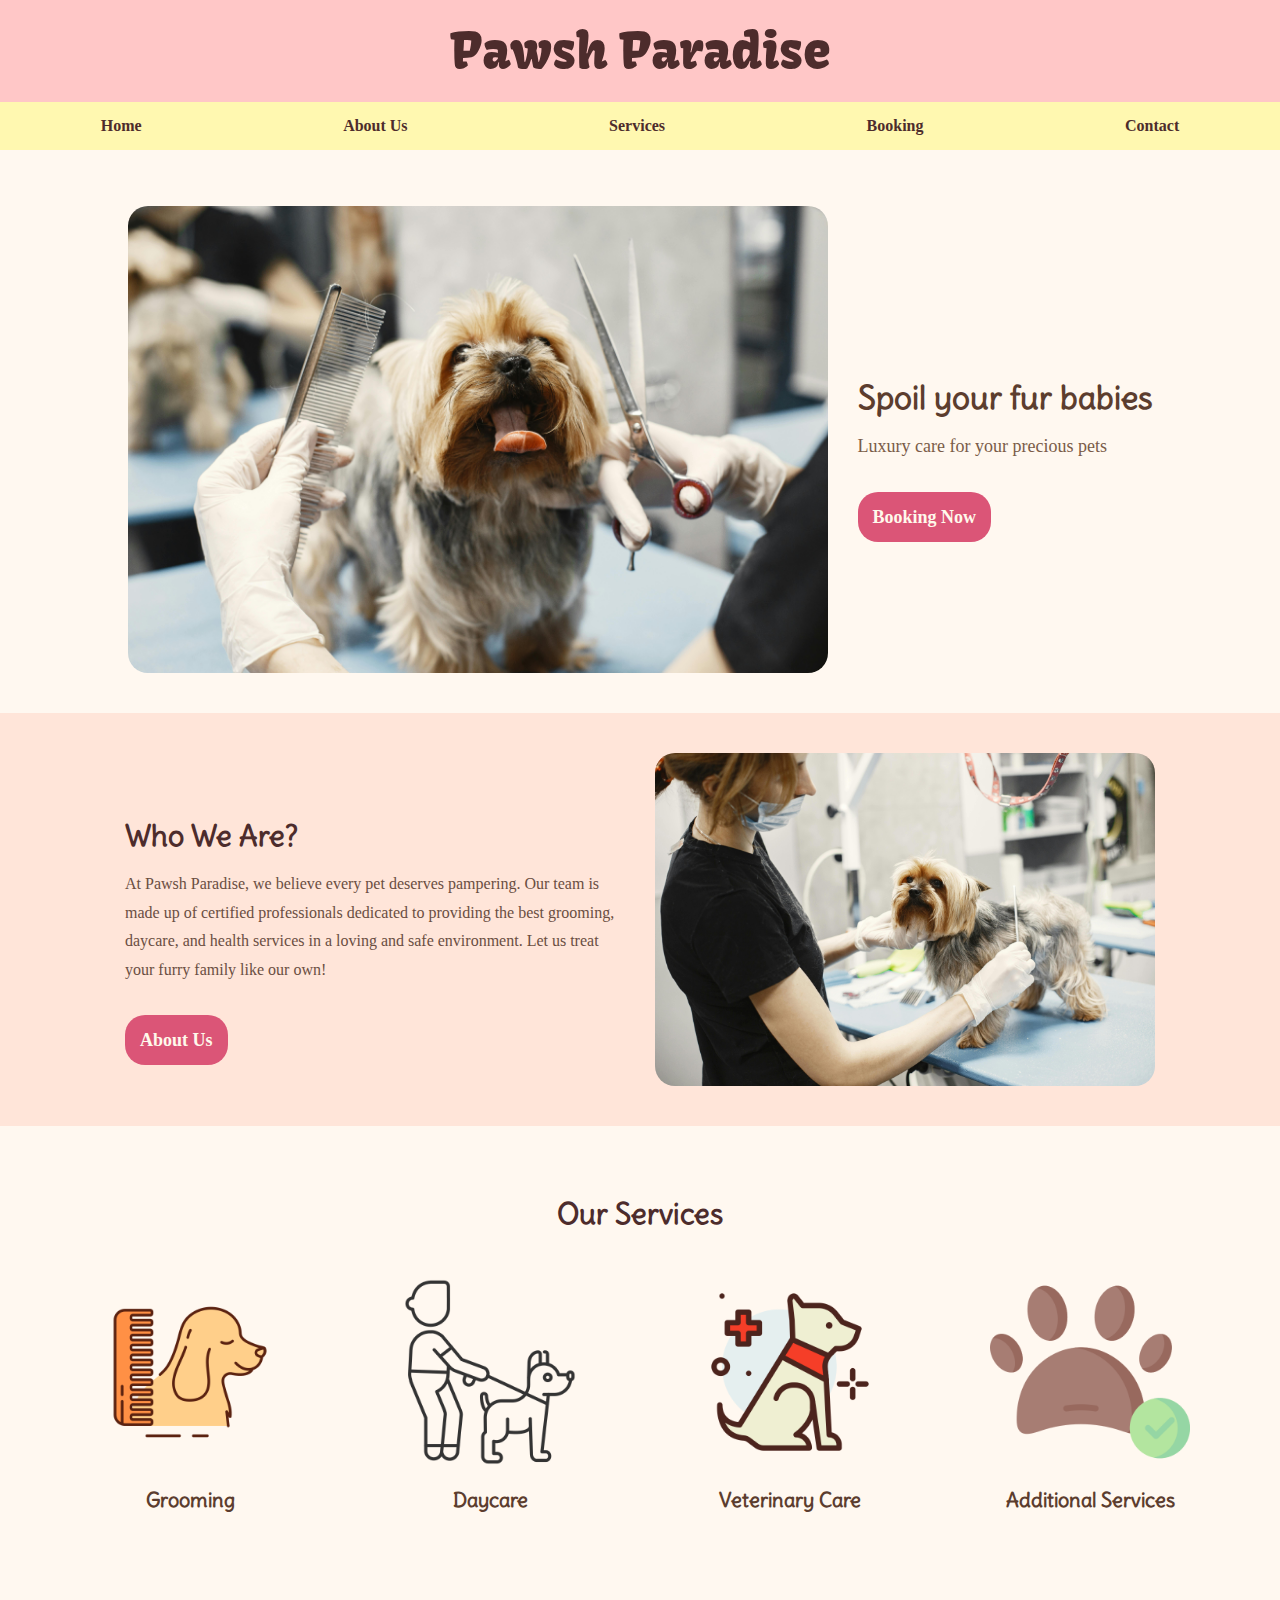
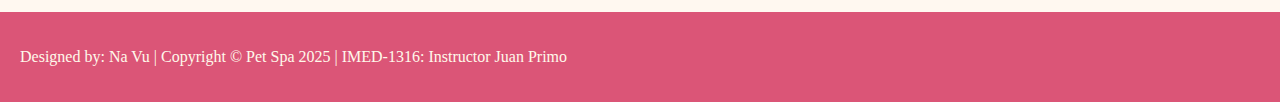
<file: index.html>
<!DOCTYPE html>
<html lang="en">
<head>
    <meta charset="UTF-8">
    <meta name="viewport" content="width=device-width, initial-scale=1.0">
 <!-- Na Vu | Student ID: 7889923 -->
    <title>Pet Spa</title>
    <link rel="stylesheet" href="home.css">
</head>
<body>
    <header>
        <h1>Pawsh Paradise</h1>
    </header>
    <nav>
        <ul>
        <li><a href="index.html">Home</a></li>
        <li><a href="aboutus.html">About Us</a></li>
        <li><a href="services.html">Services</a></li>
        <li><a href="booking.html">Booking</a></li>
        <li><a href="contact.html">Contact</a></li>
      </ul>
    </nav> 
<main>
    <section class="hero">
        <img src="pics/dog.jpg" alt="Pet Spa Image">
        <aside>
          <h2>Spoil your fur babies</h2>
          <p>Luxury care for your precious pets</p>
          <a href="booking.html">Booking Now</a>
        </aside>
      </section>
      <section class="about">
        <aside>
          <h3>Who We Are?</h3>
          <p>At Pawsh Paradise, we believe every pet deserves pampering. Our team is made up of certified professionals dedicated to providing the best grooming, daycare, and health services in a loving and safe environment. Let us treat your furry family like our own!</p>
          <a href="aboutus.html">About Us</a>
        </aside>
        <img src="pics/brush.jpg" alt="About Us Image">
      </section>
      <section class="services">
        <h3>Our Services</h3>
        <ul>
          <li>
            <img src="pics/dog.png" alt="Grooming">
            <p>Grooming</p>
          </li>
          <li>
            <img src="pics/canine.png" alt="Daycare">
            <p>Daycare</p>
          </li>
          <li>
            <img src="pics/service-dog.png" alt="Veterinary Care">
            <p>Veterinary Care</p>
          </li>
          <li>
            <img src="pics/pet-friendly.png" alt="Additional Services">
            <p>Additional Services</p>
          </li>
        </ul>
      </section>

</main>
<footer>
    <p>Designed by: Na Vu | Copyright © Pet Spa 2025 | IMED-1316: Instructor Juan Primo</p>
</footer>
</body>
</html>
</file>
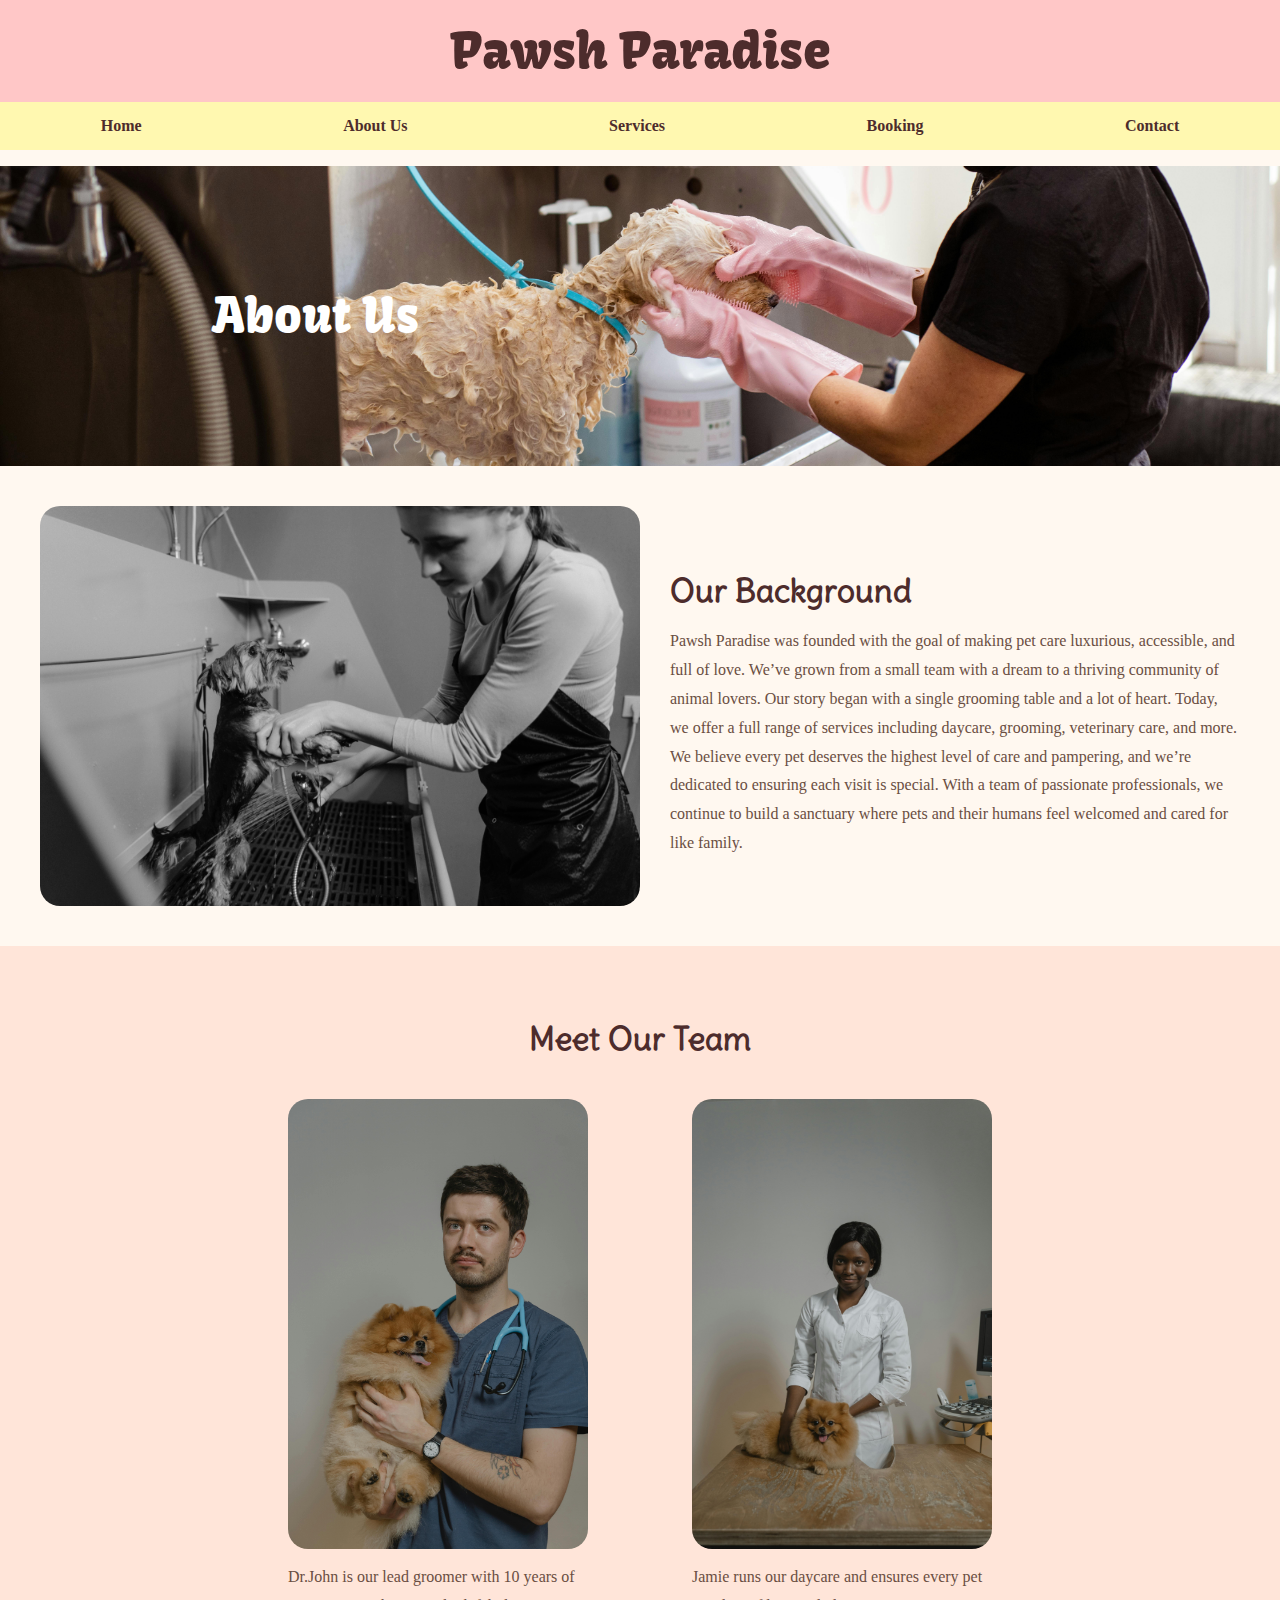
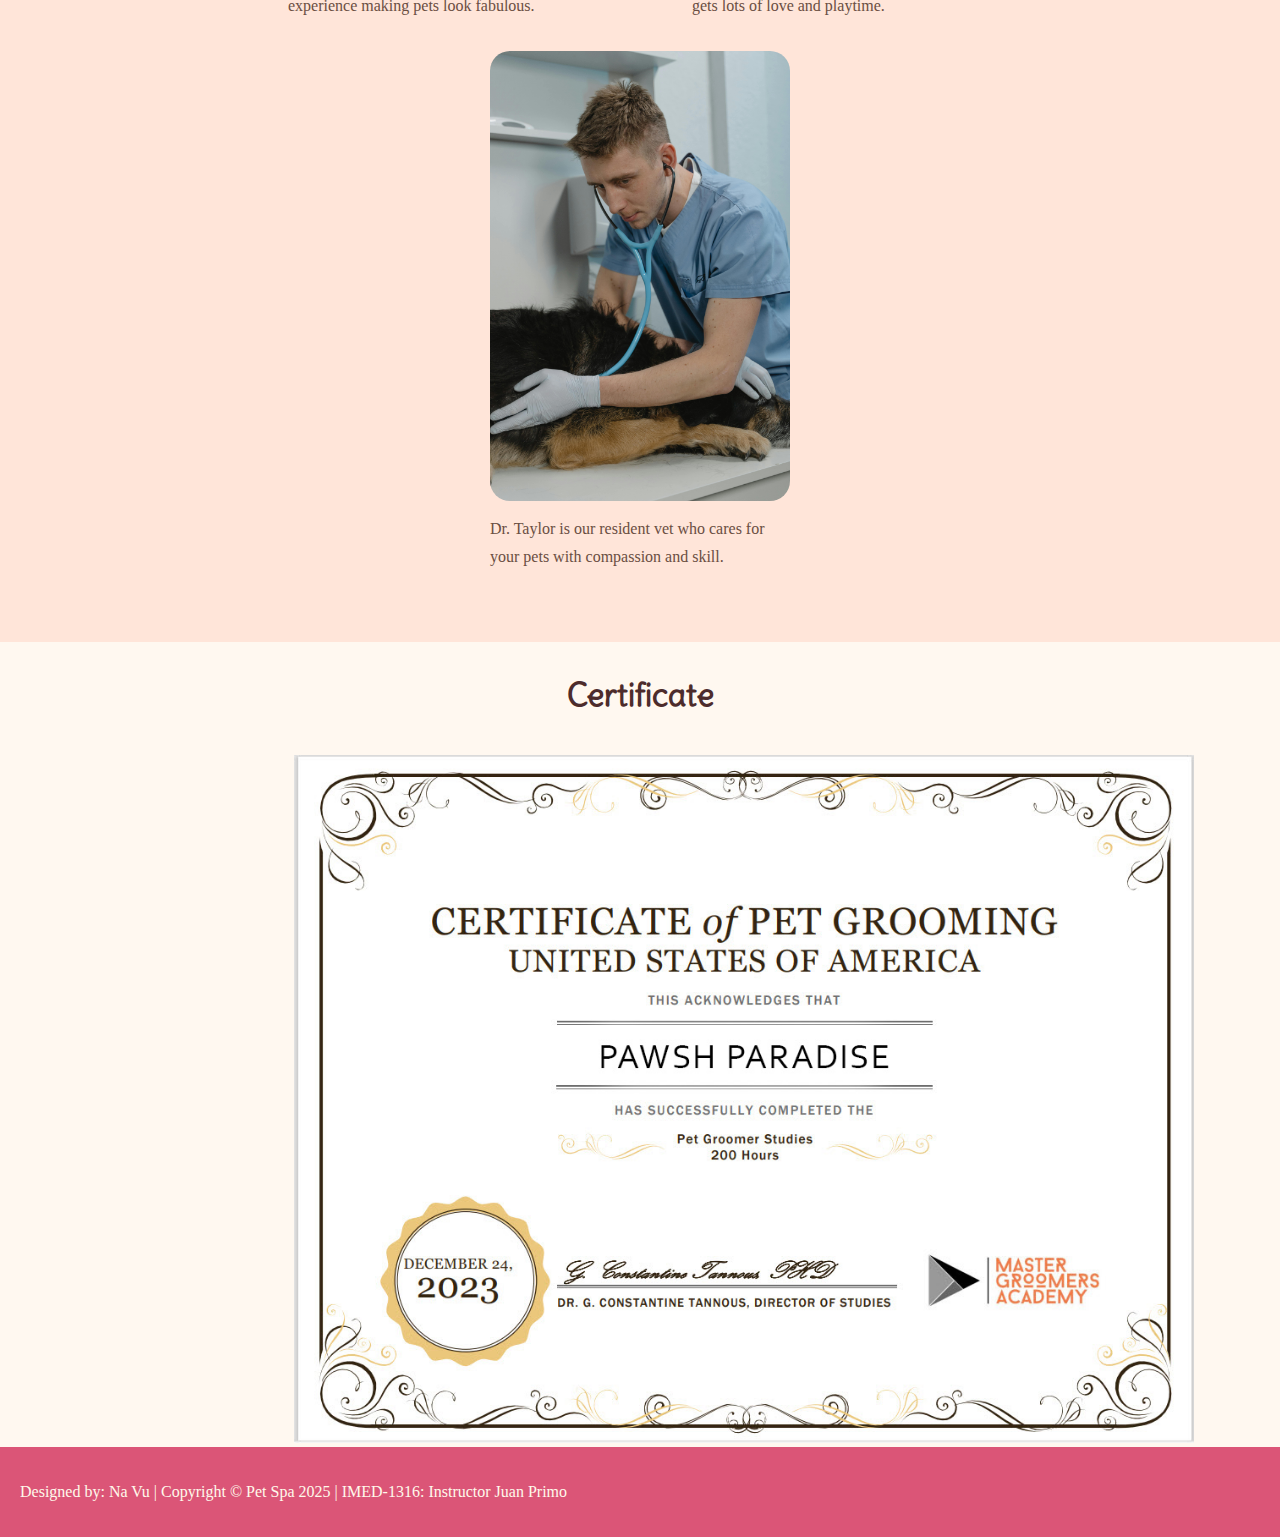
<file: aboutus.html>
<!DOCTYPE html>
<html lang="en">
<head>
    <meta charset="UTF-8">
    <meta name="viewport" content="width=device-width, initial-scale=1.0">
 <!-- Na Vu | Student ID: 7889923 -->
 <title>Pet Spa</title>
 <link rel="stylesheet" href="home.css">
 <link rel="stylesheet" href="aboutus.css">

</head>
<body>
 <header>
     <h1>Pawsh Paradise</h1>
 </header>
 <nav>
     <ul>
     <li><a href="index.html">Home</a></li>
     <li><a href="aboutus.html">About Us</a></li>
     <li><a href="services.html">Services</a></li>
     <li><a href="booking.html">Booking</a></li>
     <li><a href="contact.html">Contact</a></li>
   </ul>
 </nav> 
 <main>
 <section class="about-banner">
    <h2>About Us</h2>
  </section>

  <section class="background">
    <img src="pics/us.jpg" alt="Our Background">
    <section class="text">
      <h3>Our Background</h3>
      <p>Pawsh Paradise was founded with the goal of making pet care luxurious, accessible, and full of love. We’ve grown from a small team with a dream to a thriving community of animal lovers. Our story began with a single grooming table and a lot of heart. Today, we offer a full range of services including daycare, grooming, veterinary care, and more. We believe every pet deserves the highest level of care and pampering, and we’re dedicated to ensuring each visit is special. With a team of passionate professionals, we continue to build a sanctuary where pets and their humans feel welcomed and cared for like family.</p>
    </section>
  </section>

  <section class="team">
        <h3>Meet Our Team</h3>
        <section class="team-member">
          <img src="pics/p1.jpg" alt="Team Member 1">
          <p>Dr.John is our lead groomer with 10 years of experience making pets look fabulous.</p>
        </section>
        <section class="team-member">
          <img src="pics/p3.jpg" alt="Team Member 2">
          <p>Jamie runs our daycare and ensures every pet gets lots of love and playtime.</p>
        </section>
        <section class="team-member">
          <img src="pics/p2.jpg" alt="Team Member 3">
          <p>Dr. Taylor is our resident vet who cares for your pets with compassion and skill.</p>
        </section>
  </section>
  <section class="certificate">
    <h3>Certificate</h3>
    <img src="pics/Pet-Grooming-Certificate.jpg" alt="certificate">
  </section>
</main>
<footer>
    <p>Designed by: Na Vu | Copyright © Pet Spa 2025 | IMED-1316: Instructor Juan Primo</p>
</footer>
</body>
</html>
</file>
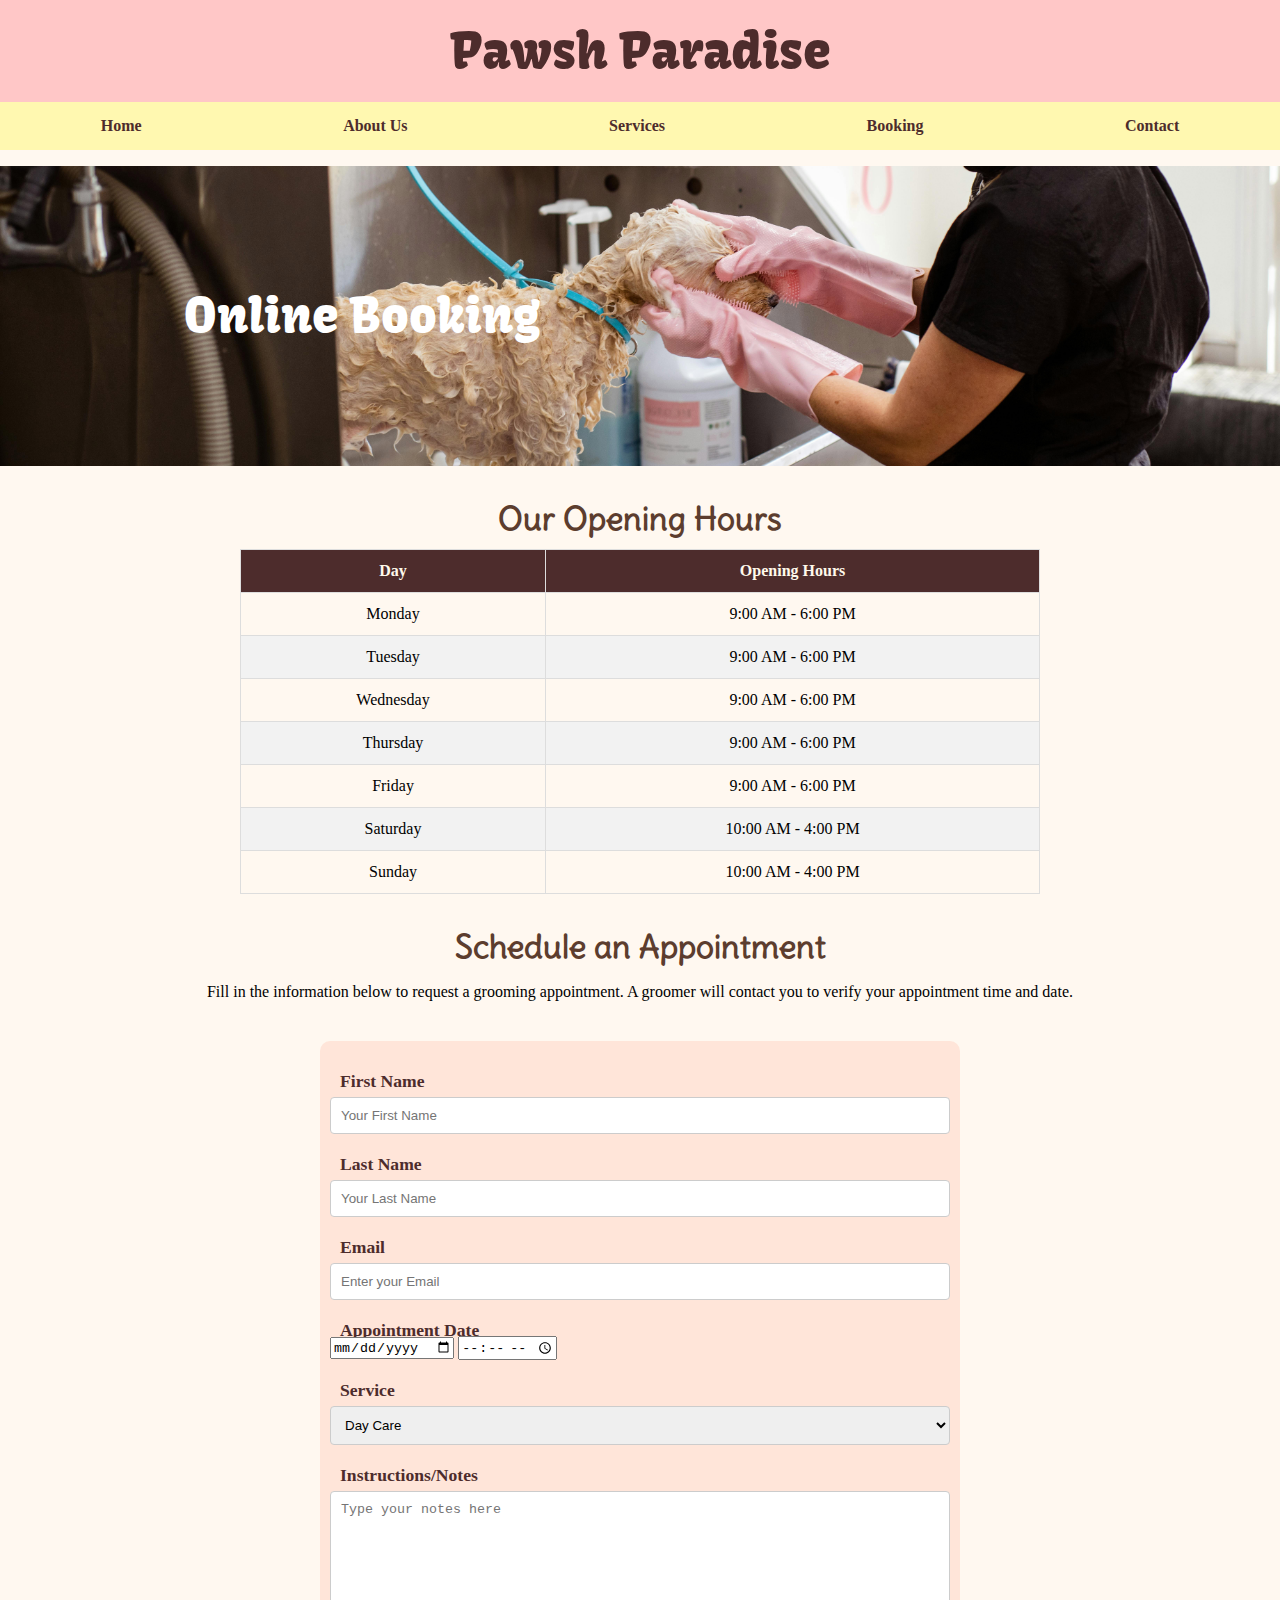
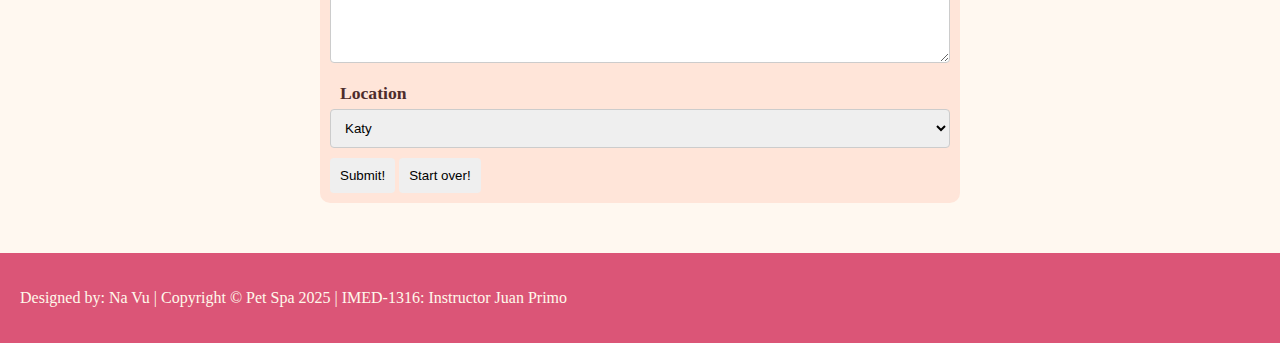
<file: booking.html>
<!DOCTYPE html>
<html lang="en">
<head>
    <meta charset="UTF-8">
    <meta name="viewport" content="width=device-width, initial-scale=1.0">
 <!-- Na Vu | Student ID: 7889923 -->
 <title>Pet Spa</title>
 <link rel="stylesheet" href="home.css">
 <link rel="stylesheet" href="booking.css">
</head>
<body>
 <header>
     <h1>Pawsh Paradise</h1>
 </header>
 <nav>
     <ul>
     <li><a href="index.html">Home</a></li>
     <li><a href="aboutus.html">About Us</a></li>
     <li><a href="services.html">Services</a></li>
     <li><a href="booking.html">Booking</a></li>
     <li><a href="contact.html">Contact</a></li>
   </ul>
 </nav>
    <main>
        <section class="booking-banner">
        <h2>Online Booking</h2>
    </section>
    <h3>Our Opening Hours</h3>
        <table>
          <thead>
            <tr>
              <th>Day</th>
              <th>Opening Hours</th>
            </tr>
          </thead>
          <tbody>
            <tr>
              <td>Monday</td>
              <td>9:00 AM - 6:00 PM</td>
            </tr>
            <tr>
              <td>Tuesday</td>
              <td>9:00 AM - 6:00 PM</td>
            </tr>
            <tr>
              <td>Wednesday</td>
              <td>9:00 AM - 6:00 PM</td>
            </tr>
            <tr>
              <td>Thursday</td>
              <td>9:00 AM - 6:00 PM</td>
            </tr>
            <tr>
              <td>Friday</td>
              <td>9:00 AM - 6:00 PM</td>
            </tr>
            <tr>
              <td>Saturday</td>
              <td>10:00 AM - 4:00 PM</td>
            </tr>
            <tr>
              <td>Sunday</td>
              <td>10:00 AM - 4:00 PM</td>
            </tr>
          </tbody>
        </table>
        <section>
        <h3>Schedule an Appointment</h3>
        <p>Fill in the information below to request a grooming appointment. A groomer will contact you to verify your appointment time and date. </p>
    </section>
        <section>
            <form action="#">
              <label for="fname">First Name</label>
              <input type="text" id="fname" name="fname" placeholder="Your First Name">
              
              <label for="lname">Last Name</label>
              <input type="text" id="lname" name="lname" placeholder="Your Last Name">
              
              <label for="email">Email</label>
              <input type="email" id="email" name="email" placeholder="Enter your Email" required>
              
                  <label for="date">Appointment Date</label>
              <input type="date" id="date" name="date">
              <input type="time" id="time" name="time">
              
                  <label for="Service">Service</label>
              <select name="Service" id="Service">
                <option value="Day Care" selected>Day Care</option>
                <option value="Grooming">Grooming</option>
                <option value="Veterinary" >Veterinary</option>
                <option value="Additional Services" >Additional Services</option>
              </select>
              
              <label for="comments">Instructions/Notes</label>
              <textarea name="comments" id="comments" cols="30" rows="10" placeholder="Type your notes here"></textarea>
              
              <label for="Location">Location</label>
              <select name="Location" id="Location">
                <option value="Spring">Spring</option>
                <option value="Tomball">Tomball</option>
                <option value="Katy" selected>Katy</option>
             
              </select>
              
              <input type="submit" value="Submit!">
              <input type="reset" value="Start over!">
            </form>
          </section>
      </main>
      <footer>
        <p>Designed by: Na Vu | Copyright © Pet Spa 2025 | IMED-1316: Instructor Juan Primo</p>
    </footer>
</body>
</html>
</file>
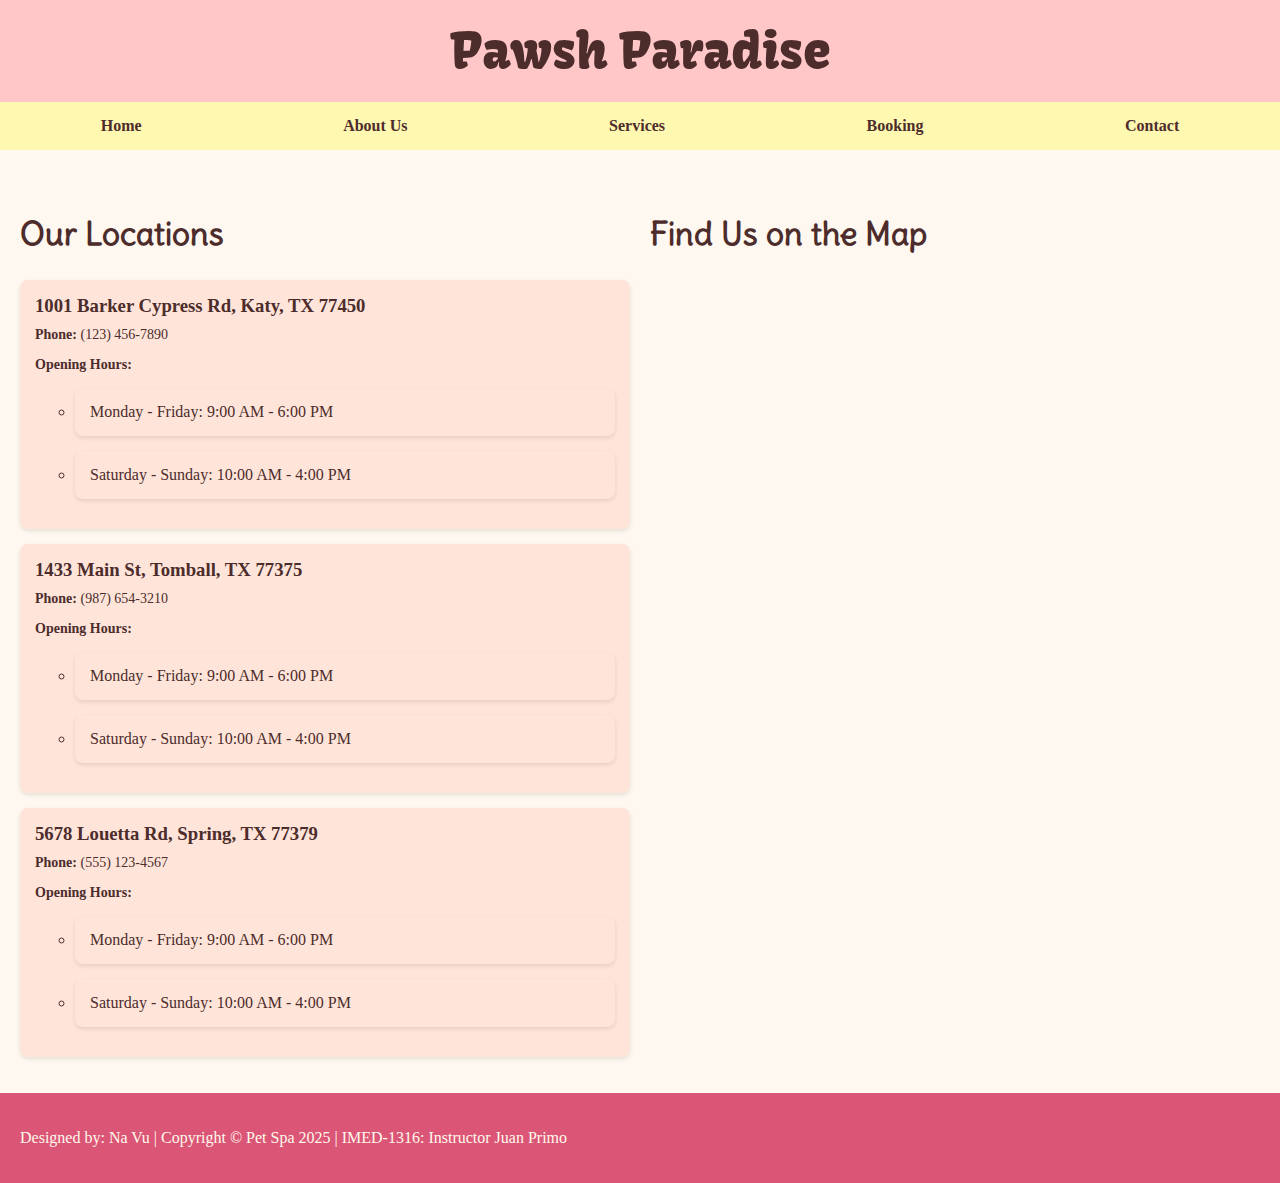
<file: contact.html>
<!DOCTYPE html>
<html lang="en">
<head>
    <meta charset="UTF-8">
    <meta name="viewport" content="width=device-width, initial-scale=1.0">
 <!-- Na Vu | Student ID: 7889923 -->
 <title>Pet Spa</title>
 <link rel="stylesheet" href="home.css">
 <link rel="stylesheet" href="contact.css">
</head>
<body>
 <header>
     <h1>Pawsh Paradise</h1>
 </header>
 <nav>
     <ul>
     <li><a href="index.html">Home</a></li>
     <li><a href="aboutus.html">About Us</a></li>
     <li><a href="services.html">Services</a></li>
     <li><a href="booking.html">Booking</a></li>
     <li><a href="contact.html">Contact</a></li>
   </ul>
 </nav>
    <main>
  <section class="locations">
      <h2>Our Locations</h2>
      <ul class="location-list">
        <li>
          <h3>1001 Barker Cypress Rd, Katy, TX 77450</h3>
          <p class="location-details"><strong>Phone:</strong> (123) 456-7890</p>
          <p class="location-details"><strong>Opening Hours:</strong></p>
          <ul>
            <li>Monday - Friday: 9:00 AM - 6:00 PM</li>
            <li>Saturday - Sunday: 10:00 AM - 4:00 PM</li>
          </ul>
        </li>
        <li>
          <h3>1433 Main St, Tomball, TX 77375</h3>
          <p class="location-details"><strong>Phone:</strong> (987) 654-3210</p>
          <p class="location-details"><strong>Opening Hours:</strong></p>
          <ul>
            <li>Monday - Friday: 9:00 AM - 6:00 PM</li>
            <li>Saturday - Sunday: 10:00 AM - 4:00 PM</li>
          </ul>
        </li>
        <li>
          <h3>5678 Louetta Rd, Spring, TX 77379</h3>
          <p class="location-details"><strong>Phone:</strong> (555) 123-4567</p>
          <p class="location-details"><strong>Opening Hours:</strong></p>
          <ul>
            <li>Monday - Friday: 9:00 AM - 6:00 PM</li>
            <li>Saturday - Sunday: 10:00 AM - 4:00 PM</li>
          </ul>
        </li>
      </ul>
    </section>
    
        <aside>
          <h2>Find Us on the Map</h2>
          <iframe src="https://www.google.com/maps/embed?pb=..." allowfullscreen></iframe>
        </aside>
      </main>
      <footer>
        <p>Designed by: Na Vu | Copyright © Pet Spa 2025 | IMED-1316: Instructor Juan Primo</p>
    </footer>
</body>
</html>
</file>
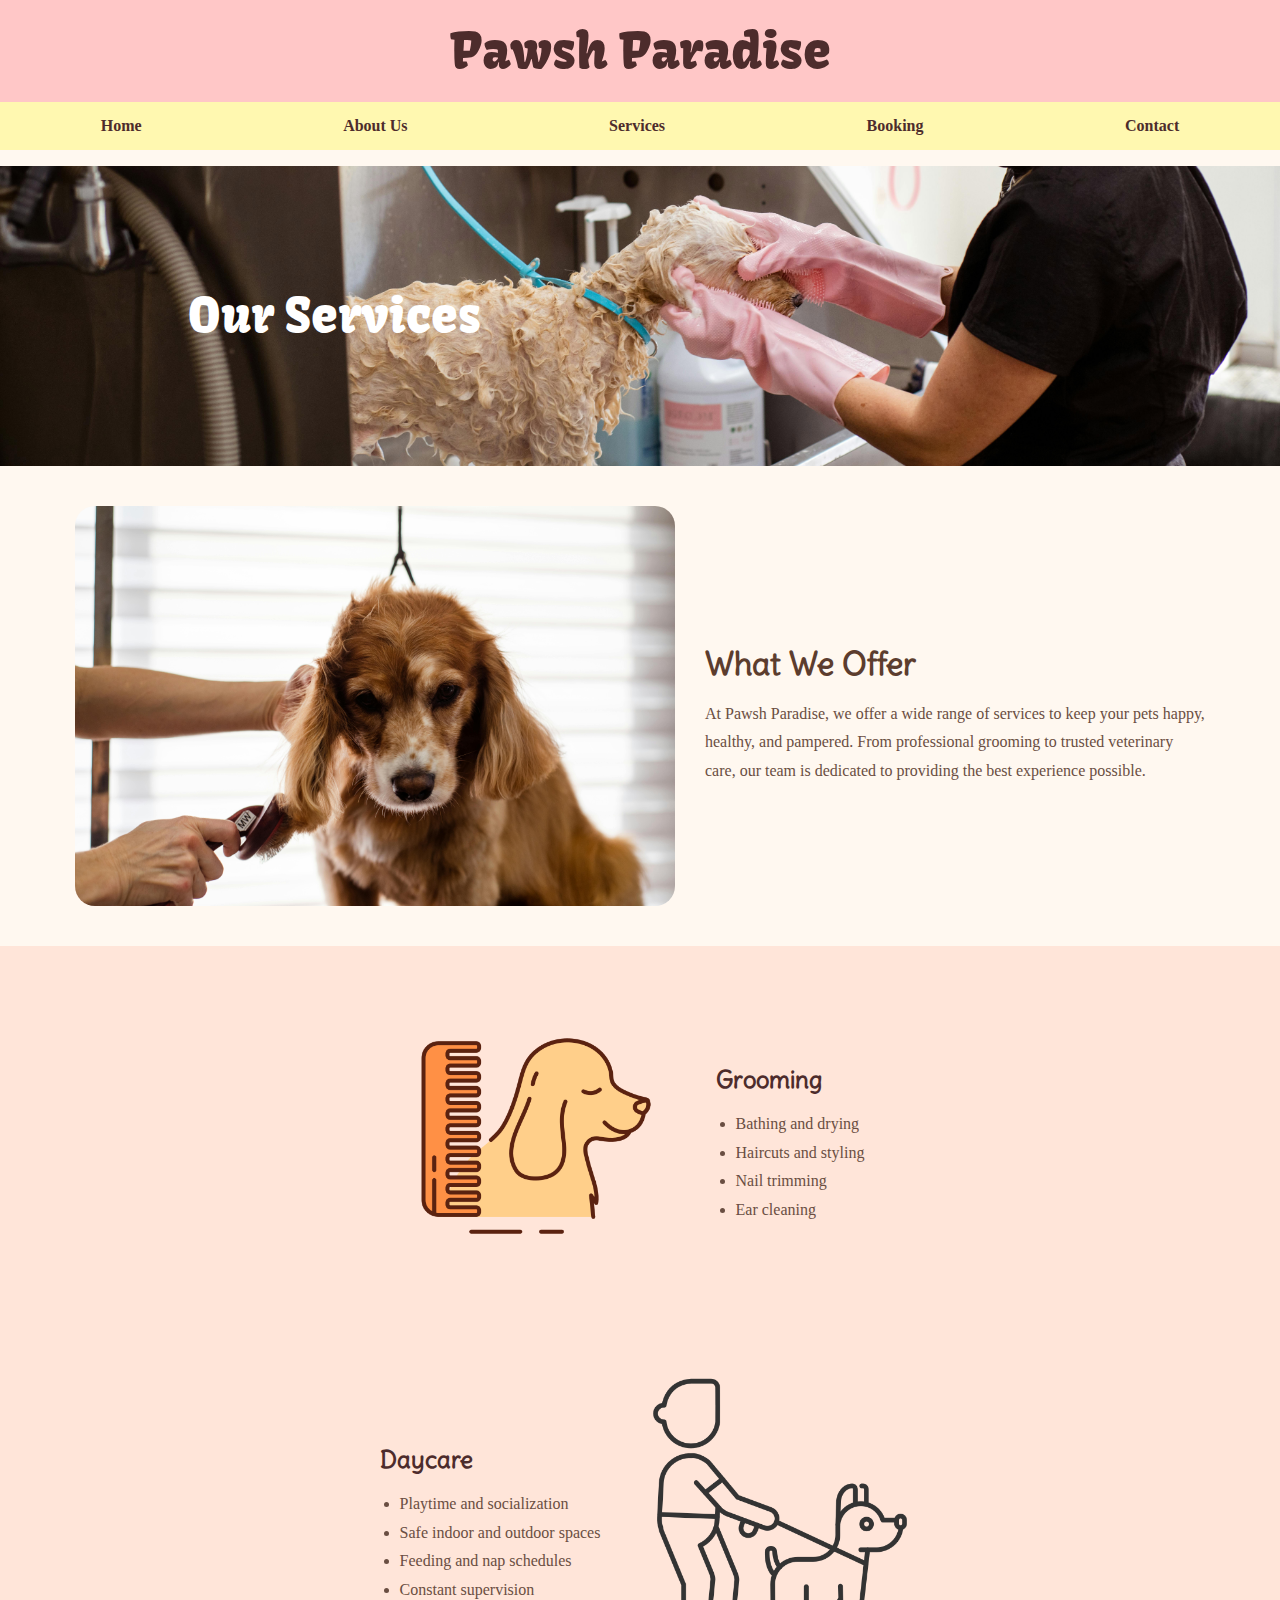
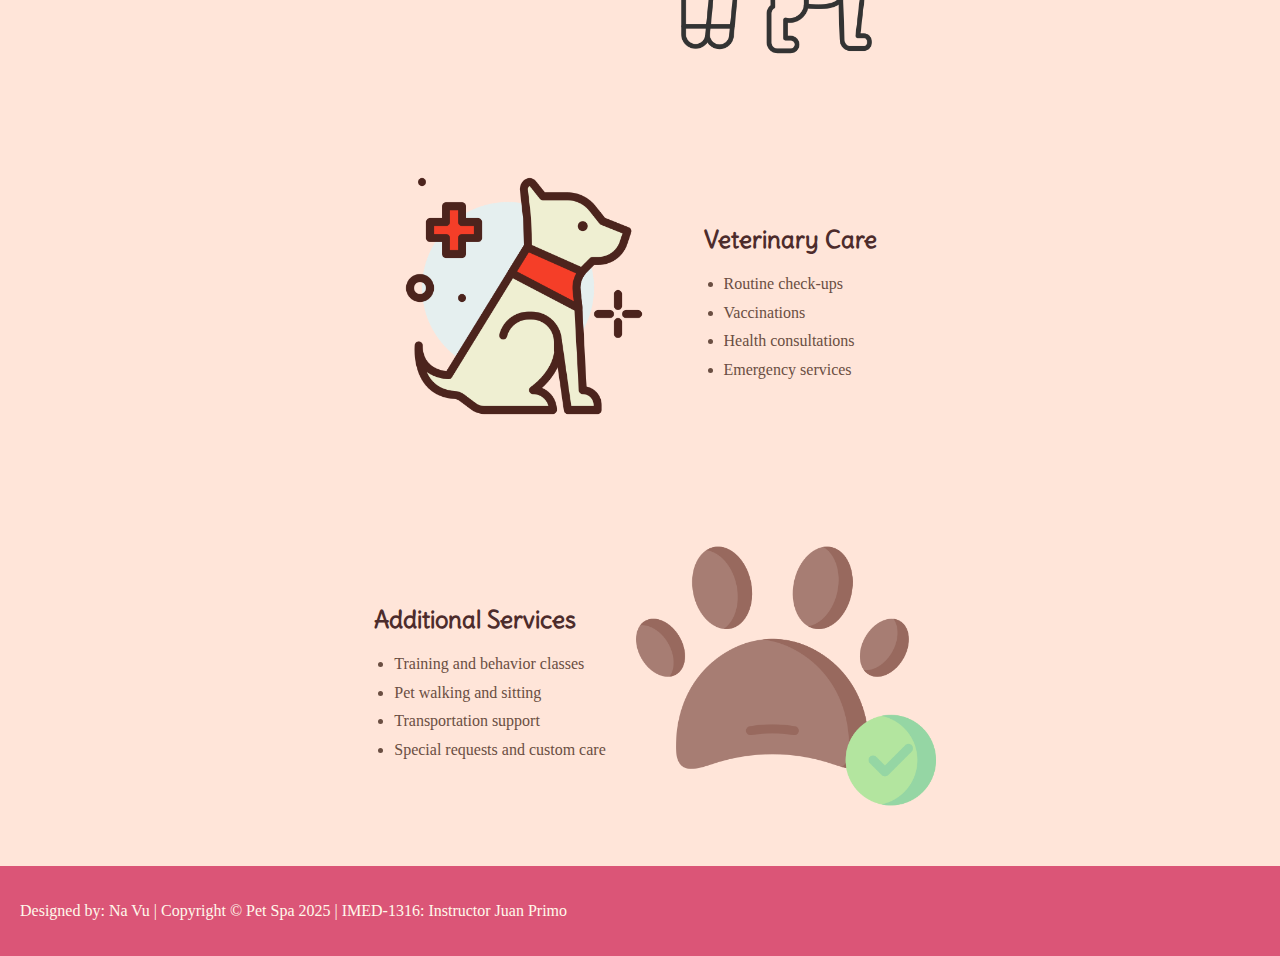
<file: services.html>
<!DOCTYPE html>
<html lang="en">
<head>
    <meta charset="UTF-8">
    <meta name="viewport" content="width=device-width, initial-scale=1.0">
 <!-- Na Vu | Student ID: 7889923 -->
 <title>Pet Spa</title>
 <link rel="stylesheet" href="home.css">
 <link rel="stylesheet" href="services.css">
</head>
<body>
    <header>
        <h1>Pawsh Paradise</h1>
    </header>
    <nav>
        <ul>
        <li><a href="index.html">Home</a></li>
        <li><a href="aboutus.html">About Us</a></li>
        <li><a href="services.html">Services</a></li>
        <li><a href="booking.html">Booking</a></li>
        <li><a href="contact.html">Contact</a></li>
      </ul>
    </nav> 
    <main>
        <section class="banner">
            <h2>Our Services</h2>
          </section>
        
          <section class="intro"> 
             <img src="pics/brush2.jpg" alt="Intro Image">
            <aside> 
           
            <h3>What We Offer</h3>
            <p>At Pawsh Paradise, we offer a wide range of services to keep your pets happy, healthy, and pampered. From professional grooming to trusted veterinary care, our team is dedicated to providing the best experience possible.</p>
           
        </aside>
          </section>
        
          <section class="service-section">
            <img src="pics/dog.png" alt="Grooming">
            <section class="text">
              <h4>Grooming</h4>
              <ul>
                <li>Bathing and drying</li>
                <li>Haircuts and styling</li>
                <li>Nail trimming</li>
                <li>Ear cleaning</li>
              </ul>
            </section>
          </section>
        
          <section class="service-section">
            <img src="pics/canine.png" alt="Daycare">
            <section class="text">
              <h4>Daycare</h4>
              <ul>
                <li>Playtime and socialization</li>
                <li>Safe indoor and outdoor spaces</li>
                <li>Feeding and nap schedules</li>
                <li>Constant supervision</li>
              </ul>
            </section>
          </section>
        
          <section class="service-section">
            <img src="pics/service-dog.png" alt="Veterinary Care">
            <section class="text">
              <h4>Veterinary Care</h4>
              <ul>
                <li>Routine check-ups</li>
                <li>Vaccinations</li>
                <li>Health consultations</li>
                <li>Emergency services</li>
              </ul>
            </section>
          </section>
        
          <section class="service-section">
            <img src="pics/pet-friendly.png" alt="Additional Services">
            <section class="text">
              <h4>Additional Services</h4>
              <ul>
                <li>Training and behavior classes</li>
                <li>Pet walking and sitting</li>
                <li>Transportation support</li>
                <li>Special requests and custom care</li>
              </ul>
            </section>
          </section>
        
    </main>
    <footer>
        <p>Designed by: Na Vu | Copyright © Pet Spa 2025 | IMED-1316: Instructor Juan Primo</p>
    </footer>
</body>
</html>
</file>
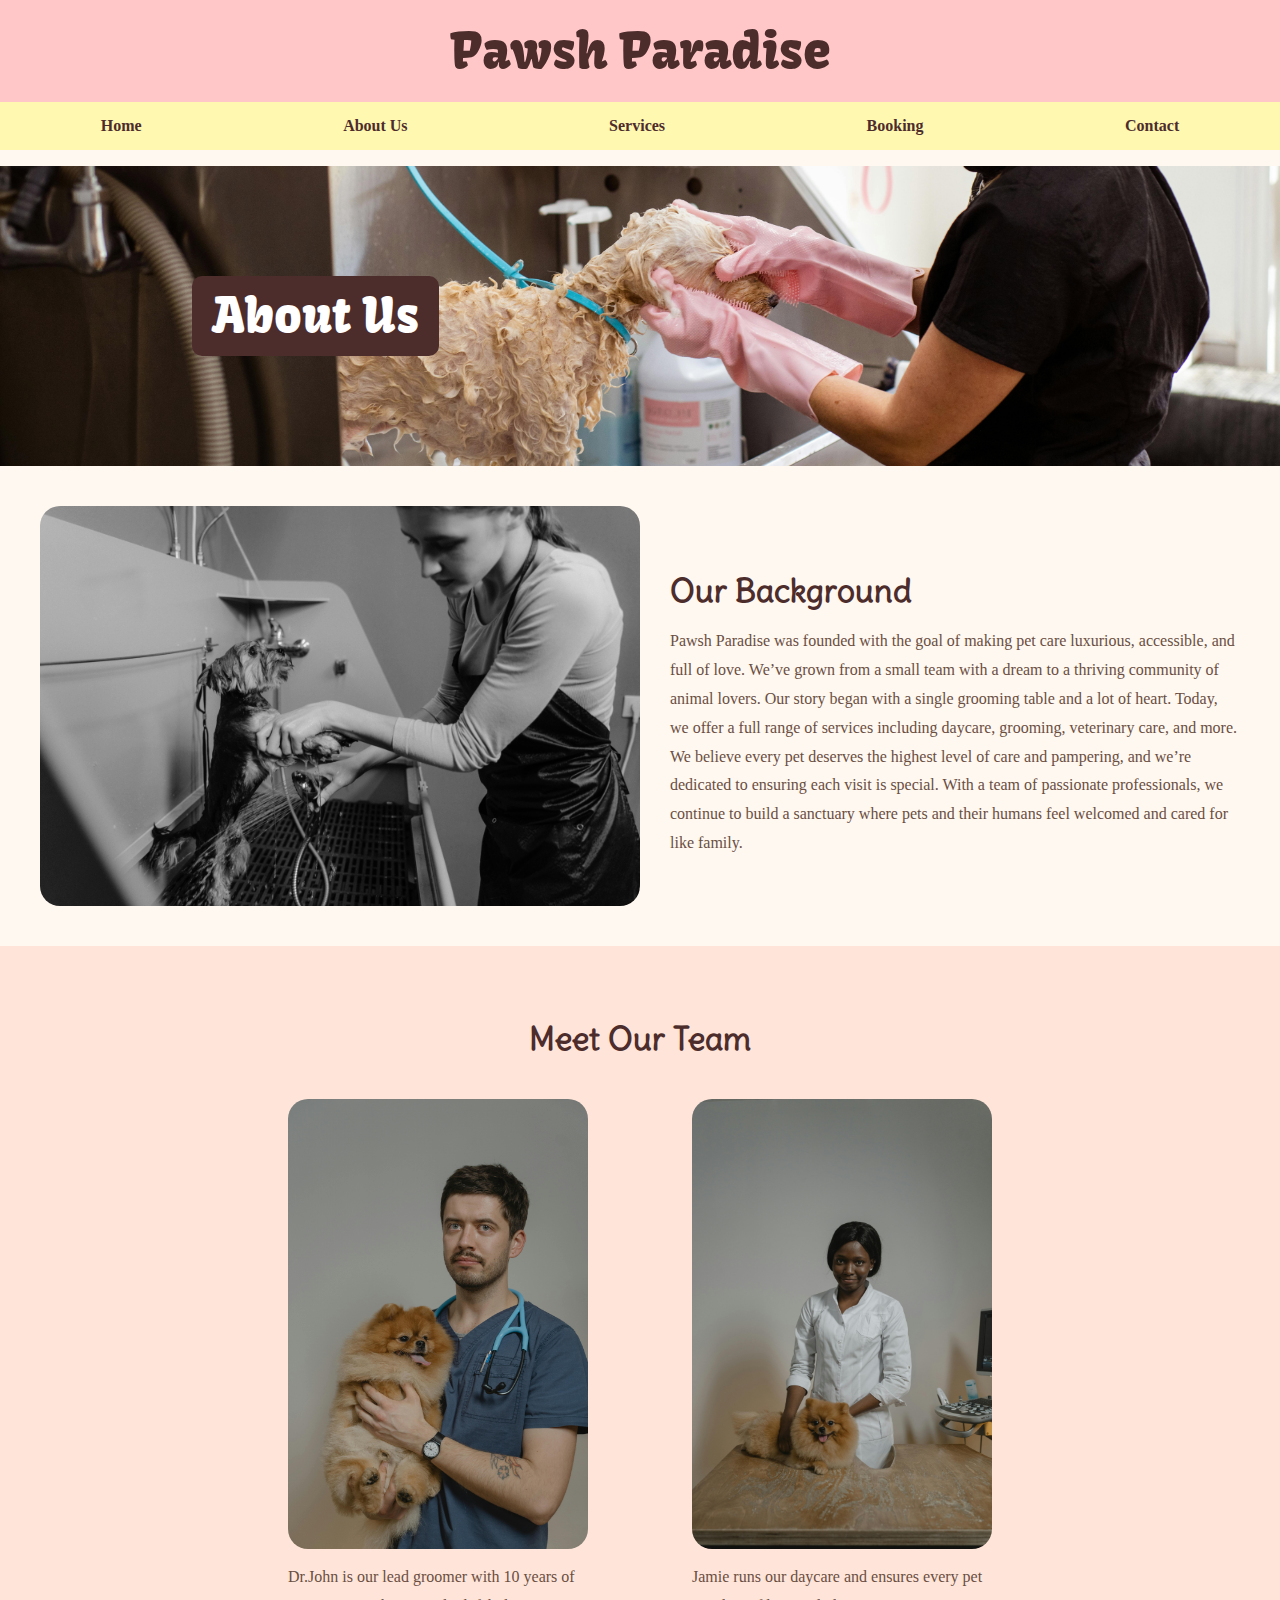
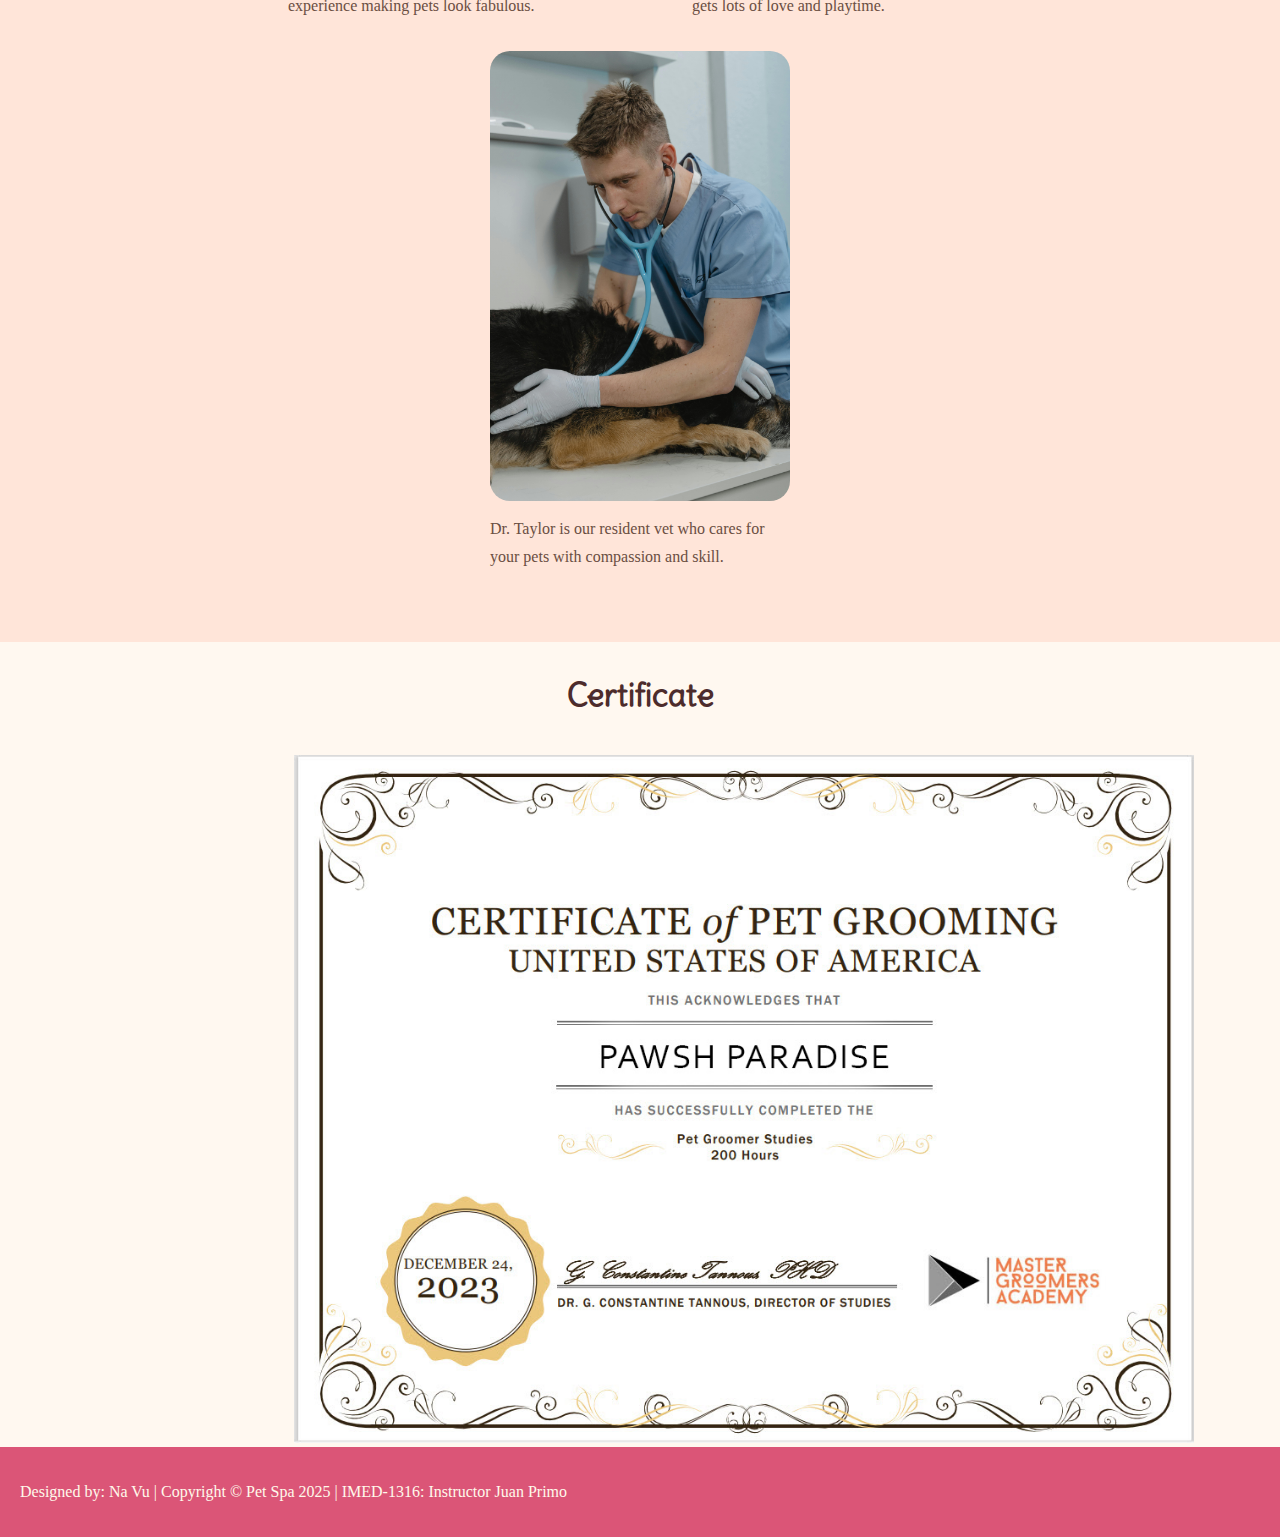
<file: External2/aboutus.html>
<!DOCTYPE html>
<html lang="en">
<head>
    <meta charset="UTF-8">
    <meta name="viewport" content="width=device-width, initial-scale=1.0">
 <!-- Na Vu | Student ID: 7889923 -->
 <title>Pet Spa</title>
 <link rel="stylesheet" href="home.css">
 <link rel="stylesheet" href="aboutus.css">

</head>
<body>
 <header>
     <h1>Pawsh Paradise</h1>
 </header>
 <nav>
     <ul>
     <li><a href="index.html">Home</a></li>
     <li><a href="aboutus.html">About Us</a></li>
     <li><a href="services.html">Services</a></li>
     <li><a href="booking.html">Booking</a></li>
     <li><a href="contact.html">Contact</a></li>
   </ul>
 </nav> 
 <main>
 <section class="about-banner">
    <h2>About Us</h2>
  </section>

  <section class="background">
    <img src="pics/us.jpg" alt="Our Background">
    <section class="text">
      <h3>Our Background</h3>
      <p>      <p>Pawsh Paradise was founded with the goal of making pet care luxurious, accessible, and full of love. We’ve grown from a small team with a dream to a thriving community of animal lovers. Our story began with a single grooming table and a lot of heart. Today, we offer a full range of services including daycare, grooming, veterinary care, and more. We believe every pet deserves the highest level of care and pampering, and we’re dedicated to ensuring each visit is special. With a team of passionate professionals, we continue to build a sanctuary where pets and their humans feel welcomed and cared for like family.</p></p>
    </section>
  </section>

  <section class="team">
        <h3>Meet Our Team</h3>
        <section class="team-member">
          <img src="pics/p1.jpg" alt="Team Member 1">
          <p>Dr.John is our lead groomer with 10 years of experience making pets look fabulous.</p>
        </section>
        <section class="team-member">
          <img src="pics/p3.jpg" alt="Team Member 2">
          <p>Jamie runs our daycare and ensures every pet gets lots of love and playtime.</p>
        </section>
        <section class="team-member">
          <img src="pics/p2.jpg" alt="Team Member 3">
          <p>Dr. Taylor is our resident vet who cares for your pets with compassion and skill.</p>
        </section>
  </section>
  <section class="certificate">
    <h3>Certificate</h3>
    <img src="pics/Pet-Grooming-Certificate.jpg" alt="certificate">
</main>
<footer>
    <p>Designed by: Na Vu | Copyright © Pet Spa 2025 | IMED-1316: Instructor Juan Primo</p>
</footer>
</body>
</html>
</file>
<file: home.css>
@import url('https://fonts.googleapis.com/css2?family=Delius&family=Kavoon&display=swap');

body {

    margin: 0;
    padding: 0;
    background-color: #fff8f0;
  }
  header {
    background-color: #ffc7c7;
    padding: 20px;
    text-align: center;
  }
  header h1 {
    font-family: "Kavoon", serif;
    font-weight: 400;
    font-style: normal;
    margin: 0;
    font-size: 50px;
    color: #4d2c2c;
  }
  nav ul {
    background-color: #fff8b0;
    margin-top: 0;
    list-style-type: none;
    padding: 15px 0;
    display: flex;
    flex-flow: row wrap;
    justify-content: space-around;
  }
  nav a:hover {
    background: #fff8b0;
    color: #db5577;
    padding: 10px;
  }
  nav a {
    color: #4d2c2c;
    text-decoration: none;
    font-weight: bold;
  }
  section.hero {
    display: flex;
    flex-flow: row wrap;
    align-items: center;
    justify-content: center;
    padding: 40px;
  }
  section.hero img {
    width: 700px;
    height: auto;
    border-radius: 20px;
    margin-right: 30px;
  }
  section.hero aside {
    max-width: 500px;
  }
  section.hero aside h2 {
    font-family: "Delius", cursive;
    font-weight: bold;
    font-style: normal;
    font-size: 32px;
    color: #5c3d2e;
    margin-bottom: 0px;
  }
  section.hero aside p {
    font-size: 18px;
    color: #7a5c48;
    margin-bottom: 50px;
  }
  section.hero aside a, section.about aside a {
    text-decoration: none;
    background-color: #db5577;
    padding: 15px;
    border-radius: 20px;
    font-size: 18px;
    color: #fff9eb;
    font-weight: bold;
  }
  section.services {
    font-family: "Delius", cursive;
    font-weight: bold;
    font-style: normal;
    font-size: 20px;
    padding: 40px;
    text-align: center;
  }
  section.services h3 {
    font-size: 29px;
    color: #4d2c2c;
    margin-bottom: 20px;
  }
  section.services ul {
    display: flex;
    flex-flow: row wrap;
    justify-content: space-around;
    flex-wrap: wrap;
    list-style: none;
    padding: 0;
  }
  section.services li {
    width: 200px;
    margin: 20px;
  }
  section.services li img {
    width: 100%;
    height: auto;
    border-radius: 15px;
  }
  section.services li p {
    margin-top: 10px;
    font-weight: bold;
    color: #5c3d2e;
  }
  section.about {
    display: flex;
    flex-flow: row wrap;
    align-items: center;
    justify-content: center;
    padding: 40px;
    background-color: #ffe5d9;
  }
  section.about aside {
    max-width: 500px;
    padding-right: 30px;
  }
  section.about aside h3 {
    font-family: "Delius", cursive;
    font-weight: bold;
    font-style: normal;
    font-size: 29px;
    color: #4d2c2c;
    margin-bottom: 15px;
  }
  section.about aside p {
    font-size: 16px;
    color: #6a4e42;
    line-height: 1.8;
    margin-bottom: 45px;
  }
  section.about img {
    width: 500px;
    height: auto;
    border-radius: 20px;
  }
  footer {
    padding: 20px;
    background: #db5577;
    color: #fff9eb;
}

@media (max-width: 700px) {
  section.about {
    display: inline-block;
  }
  section.about img {
    margin-top: 40px;
    max-width: 400px;
  }
}
</file>
<file: aboutus.css>
section.about-banner {
    position: relative;
    width: 100%;
    height: 300px;
    background-image: url('pics/banner.jpg');
    background-size: cover;
    background-position: center;
    display: flex;
    align-items: center;
  }
  section.about-banner h2 {
    font-family: "Kavoon", serif;
    font-weight: 400;
    font-style: normal;
    font-size: 48px;
    color: white;
    padding: 10px 20px;
    border-radius: 10px;
    margin-left: 15%;
  }
  section.background,
  section.team {
    padding: 40px;
  }
  section.background {
    display: flex;
    align-items: center;
    justify-content: center;
  }
  section.background img {
    width: 600px;
    height: auto;
    border-radius: 20px;
    margin-right: 30px;
  }
  section.background h3 {
    font-family: "Delius", cursive;
    font-weight: bold;
    font-style: normal;
    font-size: 32px;
    color: #4d2c2c;
    margin-bottom: 15px;
  }
  section.background p {
    font-size: 16px;
    color: #6a4e42;
    line-height: 1.8;
  }
  section.team h3, section.certificate h3 {
    text-align: center;
    font-family: "Delius", cursive;
    font-weight: bold;
    font-style: normal;
    font-size: 32px;
    color: #4d2c2c;
    margin-bottom: 40px;
  }
  section.team {
    text-align: center;
    background-color: #ffe5d9;
  }
  .team-member {
    display: inline-block;
    margin: 0 50px;
    width: 300px;
  }
  .team-member img {
    width: 100%;
    height: auto;
    border-radius: 20px;
  }
  .team-member p {
    text-align: left;
    margin-top: 10px;
    font-size: 16px;
    color: #6a4e42;
    line-height: 1.8;
    margin-bottom: 30px;
  }
  section.certificate img {
    width: 900px;
    margin-left: 23%;
  }
  @media (max-width: 700px) {
    section.background {
      display: block;  /* Allow the text and image to stack vertically */
      padding: 10px;    /* Add some padding for spacing */
    }
  
    section.background img {
      max-width: 100%;   /* Ensure the images are responsive */
      height: auto;
    }
  
    section.background p {
      font-size: 14px;  /* Slightly smaller text on mobile */
    }
  
    section.team {
      text-align: center;  /* Center team members */
    }
  
    .team-member {
      display: block;   /* Stack team members vertically */
      margin: 20px 0;    /* Add margin between team members */
      width: 100%;       /* Ensure full width */
    }
  
    .team-member img {
      max-width: 100%;    /* Make sure images resize properly */
      height: auto;
    }
  
    section.certificate img {
      max-width: 100%;    /* Ensure certificate image is responsive */
      margin: 10% auto;   /* Center certificate image with margin */
    }
  }
</file>
<file: booking.css>
section.booking-banner {
    width: 100%;
    height: 300px;
    background-image: url('pics/banner.jpg');
    background-size: cover;
    background-position: center;
    display: flex;
    align-items: center;
    padding-left: 40px;
  }
  section.booking-banner h2 {
    font-family: "Kavoon", serif;
    font-weight: 400;
    font-style: normal;
    font-size: 48px;
    color: white;
    padding: 10px 20px;
    border-radius: 10px;
    margin-left: 10%;

  }


  table {
    width: 100%;
    border-collapse: collapse;
    margin-top: 20px;
  }

  th, td {
    padding: 12px;
    text-align: center;
    border: 1px solid #ddd;
  }

  th {
    background-color: #4d2c2c;
    color: #fff9eb;
  }

  tr:nth-child(even) {
    background-color: #f2f2f2;
  }
  * {
    box-sizing: border-box;
  }
  section h3, h3 {
    text-align: center;
    font-family: "Delius", cursive;
    font-weight: bold;
    font-style: normal;
    font-size: 32px;
    color: #5c3d2e;
    margin-bottom: 10px;
  }
  section p {
    text-align: center;
    margin-bottom: 40px;
  }
  table {
    max-width: 800px;
    margin: auto;
  }
  
  form {
    margin: auto;
    max-width: 50%;
    background: #ffe5d9;
    padding: 10px;
    border-radius: 10px;
    margin-bottom: 50px;
  }
  
  input[type="text"],
  select,
  textarea,
  input[type="email"],
  label {
    width: 100%;
    padding: 10px;
    margin: 10px 0;
    display: block;
    border: 1px solid #ccc;
    border-radius: 4px;
  }
  
  label {
    border: none;
    font-size: 1.1rem;
    margin-bottom: -15px;
    color: #4d2c2c;
    font-weight: 600;
  }
  
  input[type="submit"], input[type="reset"] {
    padding: 10px;
    border-radius: 4px;
    border: none;
    cursor :pointer;
  }
  
  @media only screen and (max-width: 700px) {
    form {
      max-width: 100%;
    }
  }
</file>
<file: contact.css>
main {
    display: flex;
    padding: 20px;
  }

  .locations {
    flex: 1;
    padding-right: 20px;
  }

  aside {
    flex: 1;
  }

  .location-list {
    list-style-type: none;
    padding: 0;
  }

  .location-list li {
    margin: 15px 0;
    background-color: #ffe5d9;
    color: #4d2c2c;
    padding: 15px;
    border-radius: 8px;
    box-shadow: 0 2px 4px rgba(0, 0, 0, 0.1);
  }
  h2 {
    font-family: "Delius", cursive;
    font-weight: bold;
    font-style: normal;
    font-size: 32px;
    color: #4d2c2c;
  }
  h3 {
    margin: 0;
  }

  .location-details {
    font-size: 14px;
    margin-top: 10px;
  }

  iframe {
    width: 100%;
    height: 400px;
    border: none;
  }

  @media (max-width: 700px) {
  

    main {
      flex-direction: column;
      padding: 10px;
    }

    .locations {
      flex: 1;
      padding-right: 0;
      margin-bottom: 20px;
    }

    aside {
      flex: 1;
      margin-top: 20px;
    }

    iframe {
      height: 300px;
    }
  }
</file>
<file: services.css>
section.banner {
    width: 100%;
    height: 300px;
    background-image: url('pics/banner.jpg');
    background-size: cover;
    background-position: center;
    display: flex;
    align-items: center;
    padding-left: 40px;
  }
  section.banner h2 {
      font-family: "Kavoon", serif;
      font-weight: 400;
      font-style: normal;
      font-size: 48px;
      color: white;
      padding: 10px 20px;
      border-radius: 10px;
      margin-left: 10%;
    }

  section.intro {
    display: flex;
    flex-flow: row wrap;
    align-items: center;
    justify-content: center;
    padding: 40px;
  }
  section.intro img {
    width: 600px;
    height: auto;
    border-radius: 20px;
    margin-right: 30px;
  }
  section.intro aside {
    max-width: 500px;
  }
  section.intro aside h3 {
    font-family: "Delius", cursive;
    font-weight: bold;
    font-style: normal;
    font-size: 32px;
    color: #5c3d2e;
    margin-bottom: 0px;
  }
  section.intro p {
    font-size: 16px;
    color: #6a4e42;
    line-height: 1.8
  }
  .service-section {
    background-color: #ffe5d9;
    display: flex;
    align-items: center;
    justify-content: center;
    padding: 40px;
  }
  .service-section:nth-of-type(even) {
    flex-direction: row-reverse;
  }
  .service-section img {
    width: 300px;
    height: auto;
    border-radius: 20px;
  }
  .service-section .text {
    max-width: 500px;
    margin-left: 30px;
    margin-right: 30px;
  }
  .service-section .text h4 {
    font-family: "Delius", cursive;
    font-weight: bold;
    font-style: normal;
    margin-bottom: 5px;
    font-size: 24px;
    color: #4d2c2c;
  }
  .service-section .text ul {
    font-size: 16px;
    color: #6a4e42;
    line-height: 1.8;
    padding-left: 20px;
  }
  @media (max-width: 700px) {
    .service-section {
      flex-direction: row; 
      padding: 20px;  
    }
  
    .service-section img {
      width: 50%;  
      margin-bottom: 0;  
      margin-right: 20px;  
    }
  
    .service-section .text {
      max-width: 100%;  
      margin-left: 0;
      margin-right: 0;
    }
  
    .service-section .text h4 {
      font-size: 20px; 
    }
  
    .service-section .text ul {
      font-size: 14px; 
    }
  }
</file>
<file: External2/home.css>
@import url('https://fonts.googleapis.com/css2?family=Delius&family=Kavoon&display=swap');

body {

    margin: 0;
    padding: 0;
    background-color: #fff8f0;
  }
  header {
    background-color: #ffc7c7;
    padding: 20px;
    text-align: center;
  }
  header h1 {
    font-family: "Kavoon", serif;
    font-weight: 400;
    font-style: normal;
    margin: 0;
    font-size: 50px;
    color: #4d2c2c;
  }
  nav ul {
    background-color: #fff8b0;
    margin-top: 0;
    list-style-type: none;
    padding: 15px 0;
    display: flex;
    flex-flow: row wrap;
    justify-content: space-around;
  }
  nav a:hover {
    background: #fff8b0;
    color: #db5577;
    padding: 10px;
  }
  nav a {
    color: #4d2c2c;
    text-decoration: none;
    font-weight: bold;
  }
  section.hero {
    display: flex;
    flex-flow: row wrap;
    align-items: center;
    justify-content: center;
    padding: 40px;
  }
  section.hero img {
    width: 700px;
    height: auto;
    border-radius: 20px;
    margin-right: 30px;
  }
  section.hero aside {
    max-width: 500px;
  }
  section.hero aside h2 {
    font-family: "Delius", cursive;
    font-weight: bold;
    font-style: normal;
    font-size: 32px;
    color: #5c3d2e;
    margin-bottom: 0px;
  }
  section.hero aside p {
    font-size: 18px;
    color: #7a5c48;
    margin-bottom: 50px;
  }
  section.hero aside a, section.about aside a {
    text-decoration: none;
    background-color: #db5577;
    padding: 15px;
    border-radius: 20px;
    font-size: 18px;
    color: #fff9eb;
    font-weight: bold;
  }
  section.services {
    font-family: "Delius", cursive;
    font-weight: bold;
    font-style: normal;
    font-size: 20px;
    padding: 40px;
    text-align: center;
  }
  section.services h3 {
    font-size: 29px;
    color: #4d2c2c;
    margin-bottom: 20px;
  }
  section.services ul {
    display: flex;
    flex-flow: row wrap;
    justify-content: space-around;
    flex-wrap: wrap;
    list-style: none;
    padding: 0;
  }
  section.services li {
    width: 200px;
    margin: 20px;
  }
  section.services li img {
    width: 100%;
    height: auto;
    border-radius: 15px;
  }
  section.services li p {
    margin-top: 10px;
    font-weight: bold;
    color: #5c3d2e;
  }
  section.about {
    display: flex;
    flex-flow: row wrap;
    align-items: center;
    justify-content: center;
    padding: 40px;
    background-color: #ffe5d9;
  }
  section.about aside {
    max-width: 500px;
    padding-right: 30px;
  }
  section.about aside h3 {
    font-family: "Delius", cursive;
    font-weight: bold;
    font-style: normal;
    font-size: 29px;
    color: #4d2c2c;
    margin-bottom: 15px;
  }
  section.about aside p {
    font-size: 16px;
    color: #6a4e42;
    line-height: 1.8;
    margin-bottom: 45px;
  }
  section.about img {
    width: 500px;
    height: auto;
    border-radius: 20px;
  }
  footer {
    padding: 20px;
    background: #db5577;
    color: #fff9eb;
}
</file>
<file: External2/aboutus.css>
section.about-banner {
    position: relative;
    width: 100%;
    height: 300px;
    background-image: url('pics/banner.jpg');
    background-size: cover;
    background-position: center;
    display: flex;
    align-items: center;
  }
  section.about-banner h2 {
    font-family: "Kavoon", serif;
    font-weight: 400;
    font-style: normal;
    font-size: 48px;
    color: white;
    background-color: #4d2c2c;
    padding: 10px 20px;
    border-radius: 10px;
    margin-left: 15%;
  }
  section.background,
  section.team {
    padding: 40px;
  }
  section.background {
    display: flex;
    align-items: center;
    justify-content: center;
  }
  section.background img {
    width: 600px;
    height: auto;
    border-radius: 20px;
    margin-right: 30px;
  }
  section.background h3 {
    font-family: "Delius", cursive;
    font-weight: bold;
    font-style: normal;
    font-size: 32px;
    color: #4d2c2c;
    margin-bottom: 15px;
  }
  section.background p {
    font-size: 16px;
    color: #6a4e42;
    line-height: 1.8;
  }
  section.team h3, section.certificate h3 {
    text-align: center;
    font-family: "Delius", cursive;
    font-weight: bold;
    font-style: normal;
    font-size: 32px;
    color: #4d2c2c;
    margin-bottom: 40px;
  }
  section.team {
    text-align: center;
    background-color: #ffe5d9;
  }
  .team-member {
    display: inline-block;
    margin: 0 50px;
    width: 300px;
  }
  .team-member img {
    width: 100%;
    height: auto;
    border-radius: 20px;
  }
  .team-member p {
    text-align: left;
    margin-top: 10px;
    font-size: 16px;
    color: #6a4e42;
    line-height: 1.8;
    margin-bottom: 30px;
  }
  section.certificate img {
    width: 900px;
    margin-left: 23%;
  }
</file>
